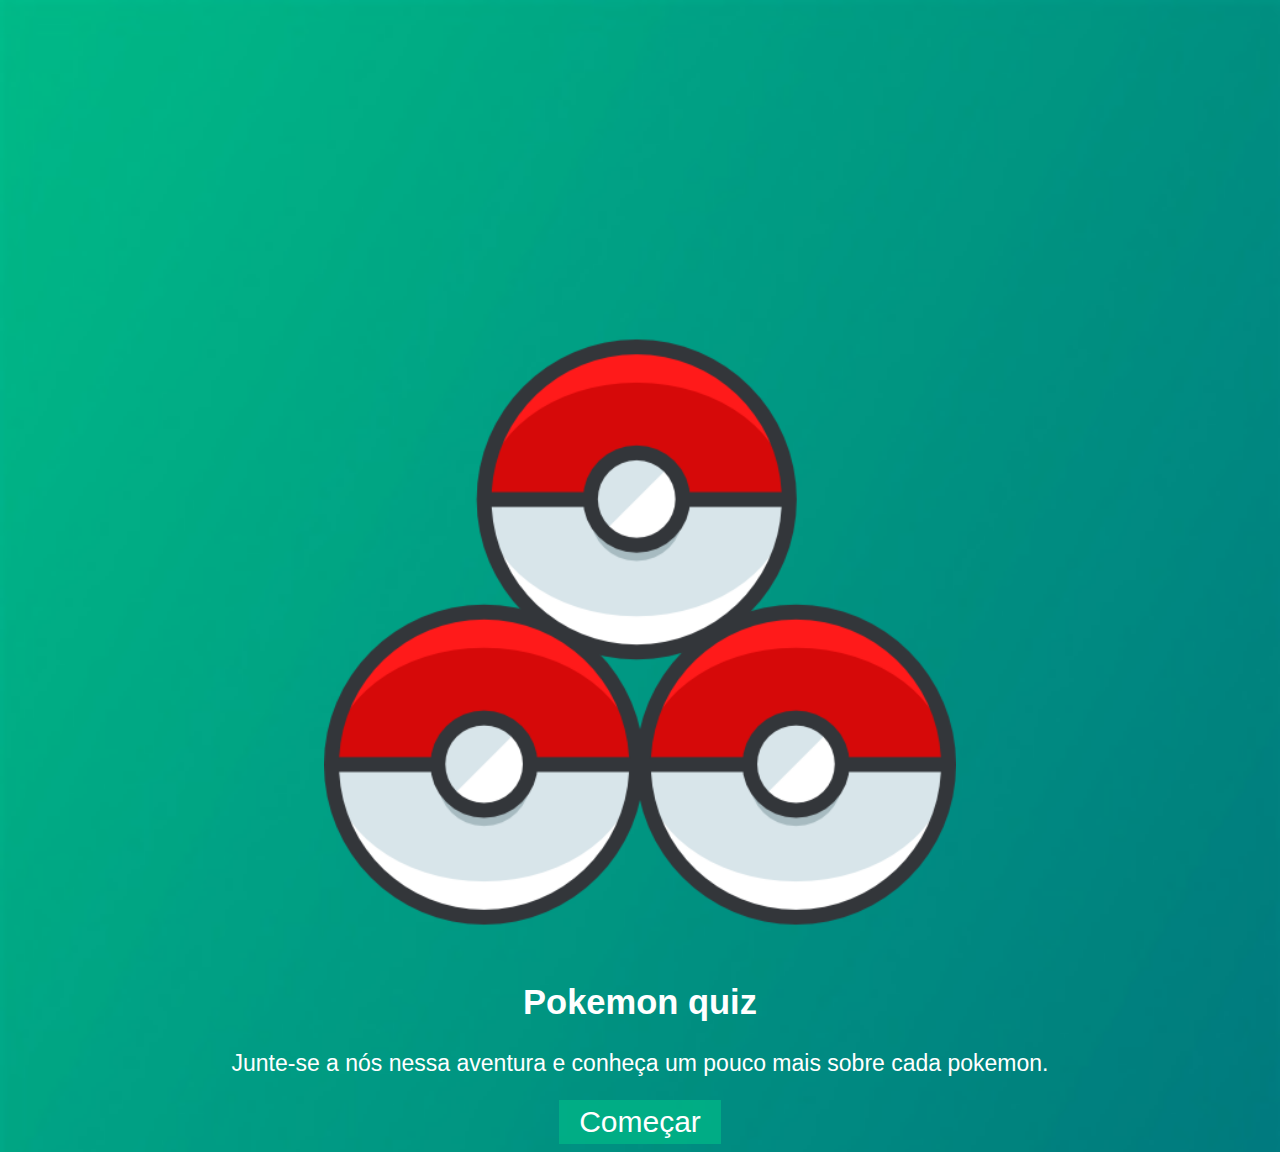
<file: www/index.html>
<!DOCTYPE html>
<html>
<head>
<meta charset="utf-8">
<meta name="viewport" content="width=device-width, initial-scale=1">
<style>
body {
    font-family: "Lato", sans-serif;
    background-image: url(img/back.jpg);
    background-size: cover;
}

.sidenav {
    height: 100%;
    width: 0;
    position: fixed;
    z-index: 1;
    top: 0;
    left: 0;
    background-image: url(img/back.jpg);
    background-size: cover;
    overflow-x: hidden;
    transition: 0.5s;
    padding-top: 60px;
}

.sidenav a {
    padding: 8px 8px 8px 32px;
    text-decoration: none;
    font-size: 25px;
    color: white;
    display: block;
    transition: 0.3s;
    text-align: center;
}

.sidenav a:hover {
    color: #f1f1f1;
}

.sidenav .closebtn {
    position: absolute;
    top: 0;
    right: 25px;
    font-size: 36px;
    margin-left: 50px;
}

@media screen and (max-height: 450px) {
  .sidenav {padding-top: 15px;}
  .sidenav a {font-size: 18px;}
}
    
.infos{
    text-align: center;
    color: white;
    margin-top: 25%;
    font-size: 23px;
    }
.comecar{
    background-color: #00b787bf;
    color: white;
    border: 0px;
    padding: 5px 20px;
    }
</style>
</head>
<body>

<div id="mySidenav" class="sidenav">
  <a href="javascript:void(0)" class="closebtn" onclick="closeNav()">&times;</a>
  <a href="geracao1/index.html">1º Geração</a>
  <a href="geracao2/index.html">2º Geração</a>
  <a href="geracao3/index.html">3º Geração</a>
  <a href="geracao4/index.html">4º Geração</a>
</div>
<div class="infos">
<div><img src="img/pokeballs.png" width="50%"></div>
<h2>Pokemon quiz</h2>
<p>Junte-se a nós nessa aventura e conheça um pouco mais sobre cada pokemon.</p>
<button class="comecar" style="font-size:30px;cursor:pointer" onclick="openNav()"> Começar</button>
</div>
<script>
function openNav() {
    document.getElementById("mySidenav").style.width = "100%";
}

function closeNav() {
    document.getElementById("mySidenav").style.width = "0";
}
</script>
     
</body>
</html>
</file>
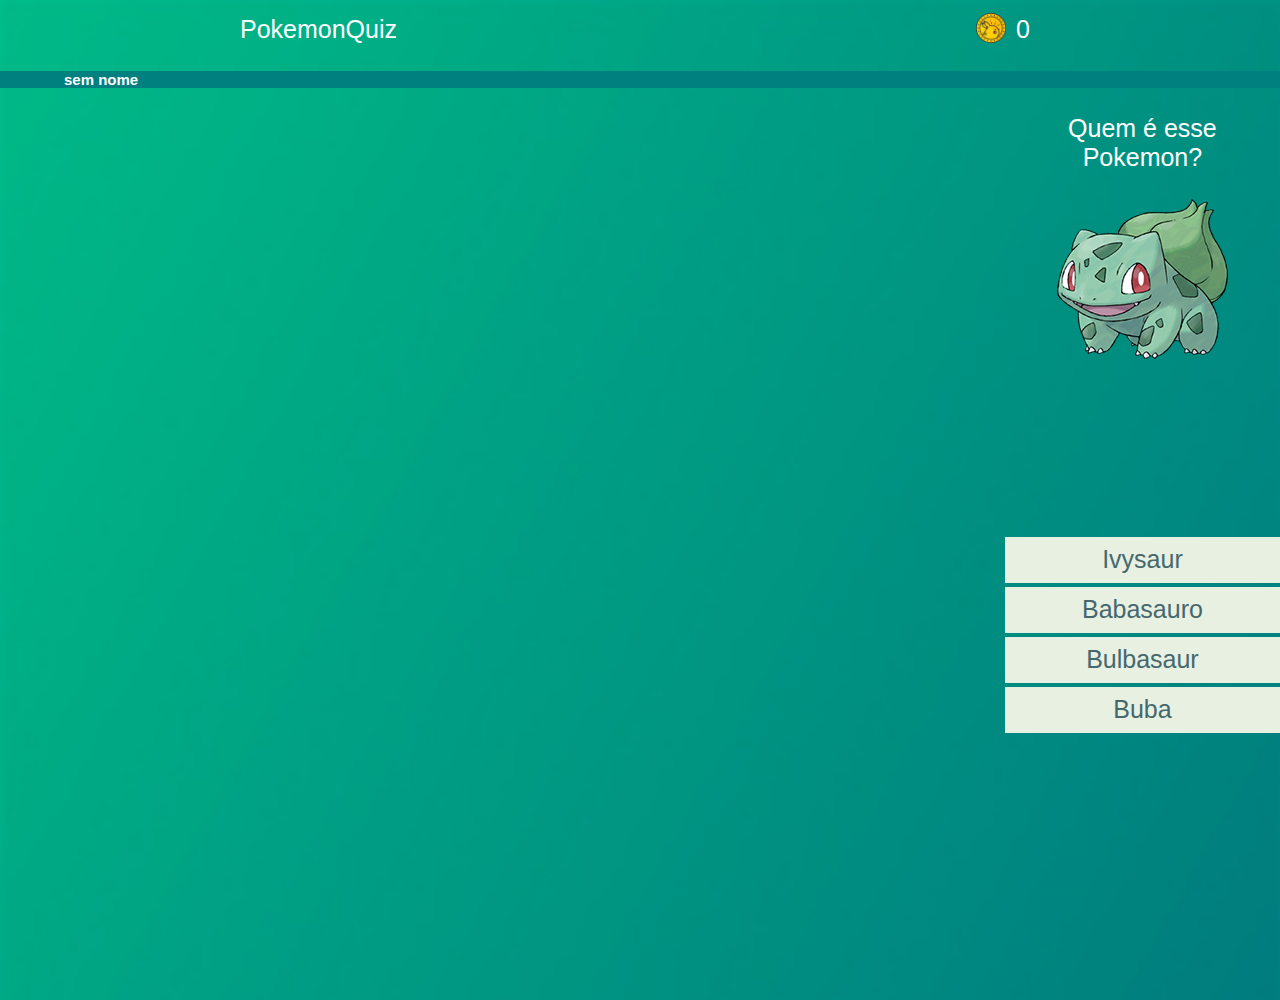
<file: www/geracao1/index.html>
<!DOCTYPE html>
<html>
<head>
    <meta charset="UTF-8"> 
    <meta name="viewport" content="width=device-width, initial-scale=1.0">
    <title>PokeQuiz</title>
    <link href="main.css"rel="stylesheet"type="text/css"/>
    <meta name=viewport content="width=device-width, initial-scale=1.0, maximum-scale=1.0, user-scalable=no">
 	<script src="jquery.js"></script>
    <script src="controller.js"></script>
</head>
<body onload="myName()">

<div id="topbar">
    <div id="left">PokemonQuiz</div>
    <div id="right">
        <p id="demo">0</p>
    </div>
    <div id="right">
        <img class="coins" src="img/pokecoin.png" style="width: 30px; margin-top: -2px">
    </div>
    </div> 
 
    
<div class="spacer"></div>
<h3 id="nickname">Nickname<p></p></h3>
<div id="navContent">

<div id="game1"></div>
<div id="game2"></div>
</div>
</body>
</html>
</file>
<file: www/geracao1/main.css>
html, body {
	margin: 0;
	padding: 0;
    background-image:url(img/back.jpg);
	font-family: "FaktProSoft", "Helvetica Neue", helvetica, arial, sans-serif;
    overflow-x: hidden;
    background-size: cover;
    display: block;
    overflow: hidden;
    
	    }
#left{
    float: left;
}

#right{
    float: right;
}

#navContent{
margin:auto;	
overflow:hidden;
}

#game1{
margin:auto;
width:auto;
height:100%;
right:0px;
position:absolute;
}

#game2{
height:100%;
right:-800px;
position:absolute;
} 

#demo{
    margin-top: 0;
    margin-bottom: 0;
    padding: 0px 10px;
}

#nickname{
    border: 2px;
}


 
.questionText{
font-size:25px;
color:#FFF;
text-align: center;
padding: 5%;
height: 45%;
}
.btn.btn-info.btn-lg {
    
    background-color: #e8f0e1;
    padding: 15px 32px;
    text-align: center;
    text-decoration: none;
    display: inline-block;
    font-size: 25px;
    text-decoration: none;
    color: #45686e;
    padding: 5px 12px;
    border-radius: 5px;
}

.resposta-certa {
    background-color: #26cca9 !important;
    border: 3px solid #26cca9 !important;
    color: #e8f0e1 !important;
    
}

.resposta-errada {
    background-color: #cc2641 !important;
    border: 3px solid #cc2641 !important;
    color: #e8f0e1 !important;
    
}

.feedback {
    text-align: center;
}


.option{
border: 3px solid #e8f0e1;
cursor:pointer;
text-align: center;
margin-top: 4px;
padding: 2% 2% 2% 2%;
color: #45686e;
background-color: #e8f0e1;
font-size: 25px;

    
}

#img{
    margin-top: 20%;
}


#topbar{
margin:auto;
margin-top:15px;
color:#FFF;
font-size:25px;
font-family: "FaktProSoft", "Helvetica Neue", helvetica, arial, sans-serif;
width:800px;
text-align: center;
}
 
.spacer{
height:30px;
}

 

#nickname {
    color: #fff;
    font-size: 15px;
    background-color: #00807f;
    margin: 2% 0% 1% 0%;
    padding-left: 5%;
}
 
 
@media screen and (max-width:800px) {
	#topbar{margin-left:1%;margin-right:1%;	width:98%;}
	#navContent{margin:1%;	width:98%;}
	#game1{margin:1%;	width:98%;}
	#game2{margin:1%;	width:98%;}


}
@media screen and (max-width:400px) {
	.pix{margin:1px;margin-top:10px;}


}
</file>
